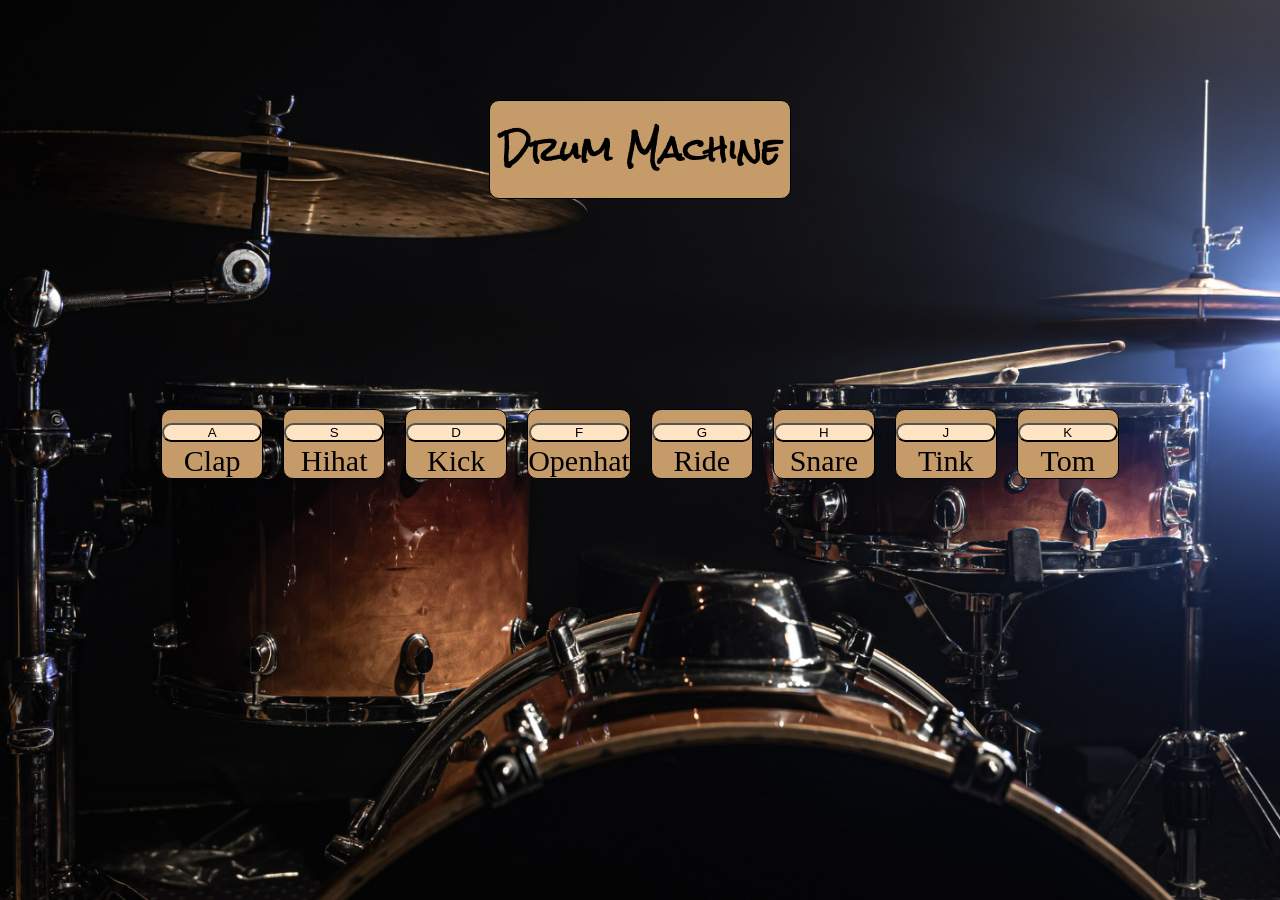
<file: index.html>
<!DOCTYPE html>
<html lang="en">
  <head>
    <meta charset="UTF-8" />
    <meta name="viewport" content="width=device-width, initial-scale=1.0" />
    <script src="main.js" defer></script>
    <link rel="stylesheet" href="style.css" />
    <title>Drum Machine</title>
    <link rel="preconnect" href="https://fonts.googleapis.com" />
    <link rel="preconnect" href="https://fonts.gstatic.com" crossorigin />
    <link
      href="https://fonts.googleapis.com/css2?family=Rock+Salt&display=swap"
      rel="stylesheet"
    />
  </head>
  <body>
    <div><h1>Drum Machine</h1></div>
    <div class="container">
      <div class="card">
        <button data-key="65" class="key">A</button>
        <p>Clap</p>
      </div>
      <div class="card">
        <button data-key="83" class="key">S</button>
        <p>Hihat</p>
      </div>
      <div class="card">
        <button data-key="68" class="key">D</button>
        <p>Kick</p>
      </div>
      <div class="card">
        <button data-key="70" class="key">F</button>
        <p>Openhat</p>
      </div>
      <div class="card">
        <button data-key="71" class="key">G</button>
        <p>Ride</p>
      </div>
      <div class="card">
        <button data-key="72" class="key">H</button>
        <p>Snare</p>
      </div>
      <div class="card">
        <button data-key="74" class="key">J</button>
        <p>Tink</p>
      </div>
      <div class="card">
        <button data-key="75" class="key">K</button>
        <p>Tom</p>
      </div>
    </div>
  </body>
</html>
</file>
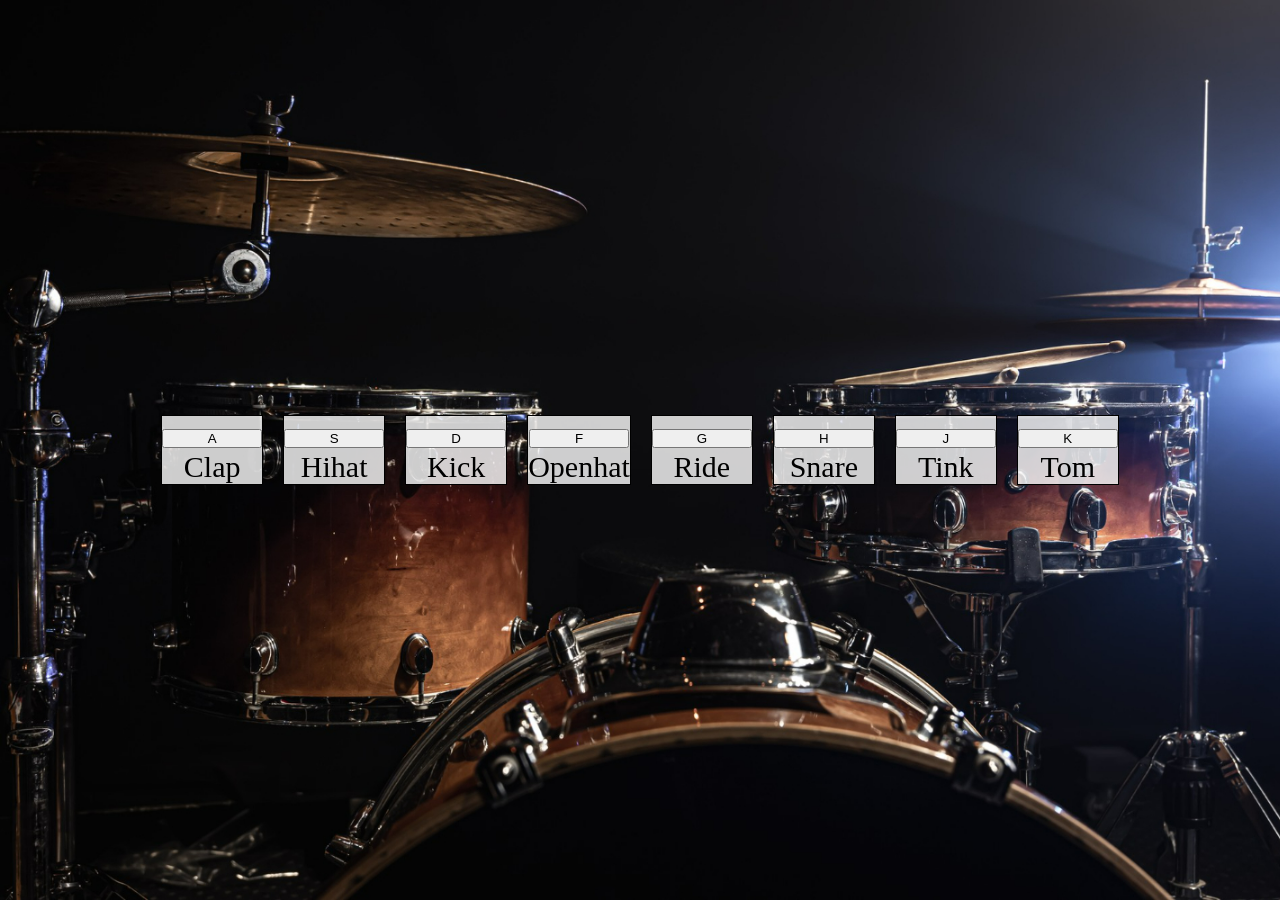
<file: .github/index.html>
<!DOCTYPE html>
<html lang="en">
  <head>
    <meta charset="UTF-8" />
    <meta name="viewport" content="width=device-width, initial-scale=1.0" />
    <script src="main.js" defer></script>
    <link rel="stylesheet" href="style.css" />
    <title>Drum Machine</title>
  </head>
  <body>
    <div class="container">
      <div class="card">
        <button data-key="65" class="key">A</button>
        <p>Clap</p>
      </div>
      <div class="card">
        <button data-key="83" class="key">S</button>
        <p>Hihat</p>
      </div>
      <div class="card">
        <button data-key="68" class="key">D</button>
        <p>Kick</p>
      </div>
      <div class="card">
        <button data-key="70" class="key">F</button>
        <p>Openhat</p>
      </div>
      <div class="card">
        <button data-key="71" class="key">G</button>
        <p>Ride</p>
      </div>
      <div class="card">
        <button data-key="72" class="key">H</button>
        <p>Snare</p>
      </div>
      <div class="card">
        <button data-key="74" class="key">J</button>
        <p>Tink</p>
      </div>
      <div class="card">
        <button data-key="75" class="key">K</button>
        <p>Tom</p>
      </div>
    </div>
  </body>
</html>
</file>
<file: style.css>
* {
  margin: 0;
  padding: 0;
  box-sizing: border-box;
}

body {
  padding: 100px;
  display: flex;
  justify-content: start;
  align-items: center;
  flex-direction: column;
  height: 100vh;
  background-image: url("Images/Drum1.jpg");
  background-repeat: no-repeat;
  background-size: cover;
}
h1 {
  margin-bottom: 200px;
  padding: 10px;
  border: 1px solid black;
  text-align: center;
  border-radius: 10px;
  background-color: rgb(197, 155, 105);
  font-family: "Rock Salt", cursive;
}
.container {
  display: flex;
}

.card {
  margin: 10px;
  border: 1px solid black;
  text-align: center;
  font-size: 30px;
  border-radius: 10px;
  background-color: rgb(197, 155, 105);
}

.card button {
  width: 100px;
  border-radius: 10px;
  background-color: bisque;
}
</file>
<file: .github/style.css>
* {
  margin: 0;
  padding: 0;
  box-sizing: border-box;
}

body {
  display: flex;
  justify-content: center;
  align-items: center;
  height: 100vh;
  background-image: url("Images/Drum1.jpg");
  background-repeat: no-repeat;
  background-size: cover;
}
.container {
  display: flex;
}
.container > div {
  margin: 10px;
  background-color: rgba(255, 255, 255, 0.8);
  border: 1px solid black;
  text-align: center;
  font-size: 30px;
}

.card > button {
  width: 100px;
}
</file>
